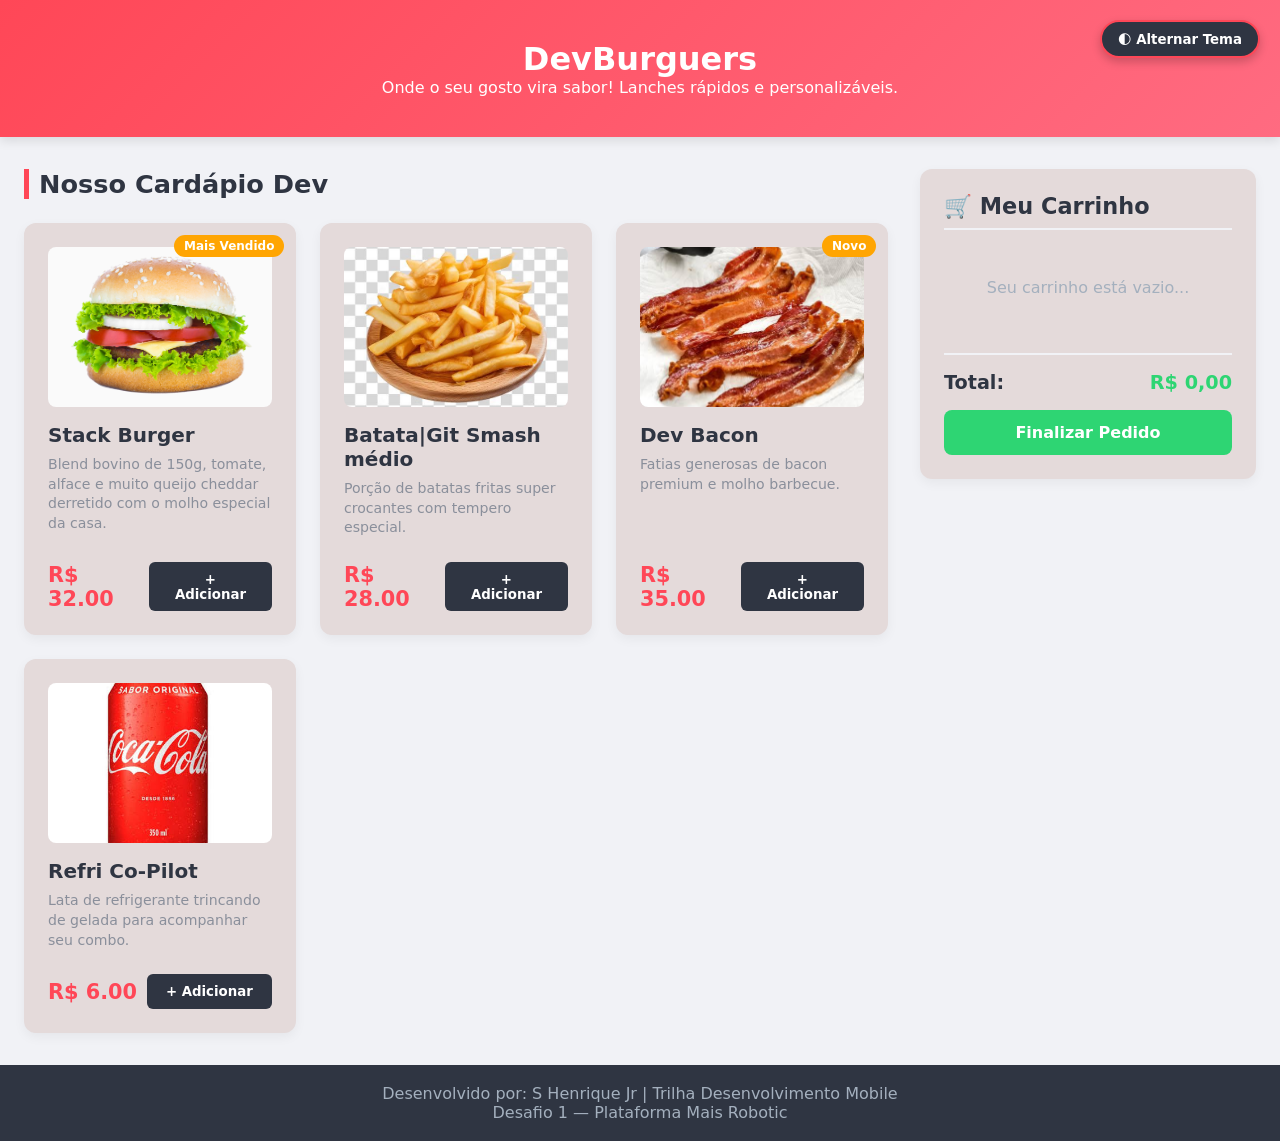
<file: index.html>
<!DOCTYPE html>
<html lang="pt-BR">
<head>
    <meta charset="UTF-8">
    <meta name="viewport" content="width=device-width, initial-scale=1.0">
    <title>DevBurguer | Lanchonete & Simulador</title>
    <link rel="stylesheet" href="style.css">
</head>
<body>

    
    <!-- Botão Flutuante do Tema -->
    <button id="theme-toggle" class="btn-theme" onclick="alternarTema()">🌓 Alternar Tema</button>
    <!-- Cabeçalho Principal -->
    <header class="main-header">
        <div class="header-container">
            <h1>DevBurguers</h1>
            <p>Onde o seu gosto vira sabor! Lanches rápidos e personalizáveis.</p>
        </div>
    </header>

    <!-- Conteúdo do Simulador -->
        <!-- Layout Principal -->
    <div class="shop-container">
        
        <!-- Vitrine de Produtos Gerada Dinamicamente pelo JS -->
        <main class="products-section">
            <h2> Nosso Cardápio Dev</h2>
            <div id="products-grid" class="products-grid">
                <!-- O JavaScript vai injetar os hambúrgueres e bebidas aqui dentro automaticamente -->
            </div>
        </main>

        <!-- Barra Lateral do Carrinho -->
        <aside class="cart-aside">
            <h2>🛒 Meu Carrinho</h2>
            <div id="cart-items" class="cart-items-container">
                <p class="empty-message">Seu carrinho está vazio...</p>
            </div>

            <div class="cart-summary">
                <div class="summary-row">
                    <span>Total:</span>
                    <span id="cart-total" class="total-highlight">R$ 0,00</span>
                </div>
                <button class="btn-checkout" onclick="finalizarPedido()">Finalizar Pedido</button>
            </div>
        </aside>

    </div>


    <!-- Rodapé Oficial Exigido pelo Desafio -->
    <footer class="main-footer">
        <p>Desenvolvido por: S Henrique Jr | Trilha Desenvolvimento Mobile</p>
        <p class="footer-platform">Desafio 1 — Plataforma Mais Robotic</p>
    </footer>

    <!-- Script de Simulação -->
    <script src="script.js"></script>
</body>
</html>
</file>
<file: style.css>
/* Resets e Variáveis do Tema */
* {
    margin: 0;
    padding: 0;
    box-sizing: border-box;
    font-family: 'Segoe UI', system-ui, sans-serif;
}

/* --- CONFIGURAÇÕES DE TEMA DA AULA 7 CSS --- */
:root {
    /* Cores padrão do Tema Claro */
    --primary: #ff4757;
    --secondary: #2ed573;
    --dark: #2f3542;
    --bg: #f1f2f6;
    --card: #e4dada;
    --text: #2f3542;
    --border: #f1f2f6;
}

/* Quando o body tiver a classe .dark-mode, essas cores vão sobrescrever as de cima */
body.dark-mode {
    --dark: #9fa7ca;
    --bg: #1e222b;
    --card: #2f3542;
    --text: #f1f2f6;
    --border: #3f4654;
}

/* Aplicando a cor do texto global dinamicamente */
body {
    background-color: var(--bg);
    color: var(--text); /*Atualizado para mudar de cor no tema escuro */
    display: flex;
    flex-direction: column;
    min-height: 100vh;
    transition: background-color 0.3s, color 0.3s; /*Transição suave ao mudar de tema*/
}

/*Ajuste nos cards para respeitarem as novas cores de texto e borda*/
.product-card, .cart-aside {
    background: var(--card);
    color: var(--text);
}
.product-desc {
    color: var(--text);
    opacity: 0.8; /*Deixa o texto sutil em ambos os temas */
}
.cart-item {
    border-bottom: 1px solid var(--border);
}

/*Estilo do Botão Flutuante de Tema*/
.btn-theme {
    position: fixed;
    top: 20px;
    right: 20px;
    z-index: 9999;
    background: var(--dark);
    color: white;
    border: 2px solid var(--primary);
    padding: 0.6rem 1rem;
    border-radius: 30px;
    cursor: pointer;
    font-weight: bold;
    box-shadow: 0 4px 10px rgba(0,0,0,0.2);
    transition: transform 0.2s;
}
.btn-theme:hover {
    transform: scale(1.05);
}


body {
    background-color: var(--bg);
    color: var(--dark);
    display: flex;
    flex-direction: column;
    min-height: 100vh;
}

/* Cabeçalho */
.main-header {
    background: linear-gradient(135deg, #ff4757, #ff6b81);
    color: white;
    text-align: center;
    padding: 2.5rem 1rem;
    box-shadow: 0 4px 10px rgba(0,0,0,0.1);
}

/* Container Split (Lado a Lado) */
.shop-container {
    display: flex;
    max-width: 1300px;
    margin: 2rem auto;
    gap: 2rem;
    padding: 0 1.5rem;
    width: 100%;
}

/*Seção de Lanches*/
.products-section {
    flex: 3; /*Ocupa a maior parte da tela*/
}

.products-section h2 {
    margin-bottom: 1.5rem;
    font-size: 1.6rem;
    border-left: 5px solid var(--primary);
    padding-left: 10px;
}

/* Grade de Cards */
.products-grid {
    display: grid;
    grid-template-columns: repeat(auto-fit, minmax(260px, 1fr));
    gap: 1.5rem;
}

.product-card {
    background: var(--card);
    padding: 1.5rem;
    border-radius: 12px;
    box-shadow: 0 4px 12px rgba(0,0,0,0.05);
    display: flex;
    flex-direction: column;
    justify-content: space-between;
    position: relative;
    transition: transform 0.2s;
}

.product-card:hover {
    transform: translateY(-4px);
}

.product-badge {
    position: absolute;
    top: 12px;
    right: 12px;
    background: #ffa502;
    color: white;
    font-size: 0.75rem;
    font-weight: bold;
    padding: 0.25rem 0.6rem;
    border-radius: 20px;
    z-index: 2;
}

/* Ajuste Fino das Imagens */
.product-img {
    width: 100%;
    height: 160px;
    object-fit: cover; /* Preenche o espaço cortando as bordas sem amassar a foto */
    border-radius: 8px;
    margin-bottom: 1rem;
    background-color: #fafafa;
}

.product-card h3 {
    font-size: 1.25rem;
    margin-bottom: 0.5rem;
}

.product-desc {
    color: #747d8c;
    font-size: 0.88rem;
    line-height: 1.4;
    margin-bottom: 1.5rem;
}

.product-control {
    display: flex;
    justify-content: space-between;
    align-items: center;
    margin-top: auto;
}

.product-price {
    font-size: 1.3rem;
    font-weight: bold;
    color: var(--primary);
}

.btn-add {
    background: var(--dark);
    color: white;
    border: none;
    padding: 0.6rem 1.2rem;
    border-radius: 6px;
    cursor: pointer;
    font-weight: bold;
    transition: background 0.2s;
}

.btn-add:hover {
    background: var(--primary);
}

/*Fix da Barra Lateral do Carrinho*/
.cart-aside {
    flex: 1; /* Ocupa o espaço menor da direita */
    min-width: 320px;
    background: var(--card);
    border-radius: 12px;
    padding: 1.5rem;
    box-shadow: 0 4px 12px rgba(0,0,0,0.05);
    display: flex;
    flex-direction: column;
    align-self: flex-start; /* Impede o carrinho de esticar até o chão do site */
    position: sticky;
    top: 20px; /* Segue a tela se rolar para baixo */
}

.cart-aside h2 {
    font-size: 1.4rem;
    margin-bottom: 1rem;
    padding-bottom: 0.5rem;
    border-bottom: 2px solid var(--bg);
}

.cart-items-container {
    max-height: 300px;
    overflow-y: auto;
    margin-bottom: 1.5rem;
}

.empty-message {
    color: #a4b0be;
    text-align: center;
    padding: 2rem 0;
}

.cart-item {
    display: flex;
    justify-content: space-between;
    align-items: center;
    padding: 0.8rem 0;
    border-bottom: 1px solid var(--bg);
}

.cart-item-info h4 {
    font-size: 0.95rem;
    margin-bottom: 0.2rem;
}

.cart-item-info span {
    font-size: 0.85rem;
    color: #747d8c;
}

.btn-remove {
    background: none;
    border: none;
    color: var(--primary);
    cursor: pointer;
    font-weight: bold;
    font-size: 0.85rem;
}

.cart-summary {
    border-top: 2px solid var(--bg);
    padding-top: 1rem;
}

.summary-row {
    display: flex;
    justify-content: space-between;
    font-weight: bold;
    font-size: 1.2rem;
    margin-bottom: 1rem;
}

.total-highlight {
    color: var(--secondary);
}

.btn-checkout {
    width: 100%;
    background: var(--secondary);
    color: white;
    border: none;
    padding: 0.8rem;
    border-radius: 8px;
    font-size: 1rem;
    font-weight: bold;
    cursor: pointer;
    transition: opacity 0.2s;
}

.btn-checkout:hover {
    opacity: 0.9;
}

.main-footer {
    background: var(--dark);
    color: #a4b0be;
    text-align: center;
    padding: 1.2rem;
    margin-top: auto;
}

/*Regra para colocar tema na pagina secundaria*/
.success-container {
    max-width: 600px;
    margin: 4rem auto;
    background: var(--card); /*Atualizado para usar a variável*/
    color: var(--text);      /*Atualizado para o texto mudar de cor*/
    padding: 3rem;
    border-radius: 12px;
    text-align: center;
    box-shadow: 0 4px 15px rgba(0,0,0,0.05);
    border-top: 6px solid var(--secondary);
    transition: background-color 0.3s, color 0.3s;
}
</file>
